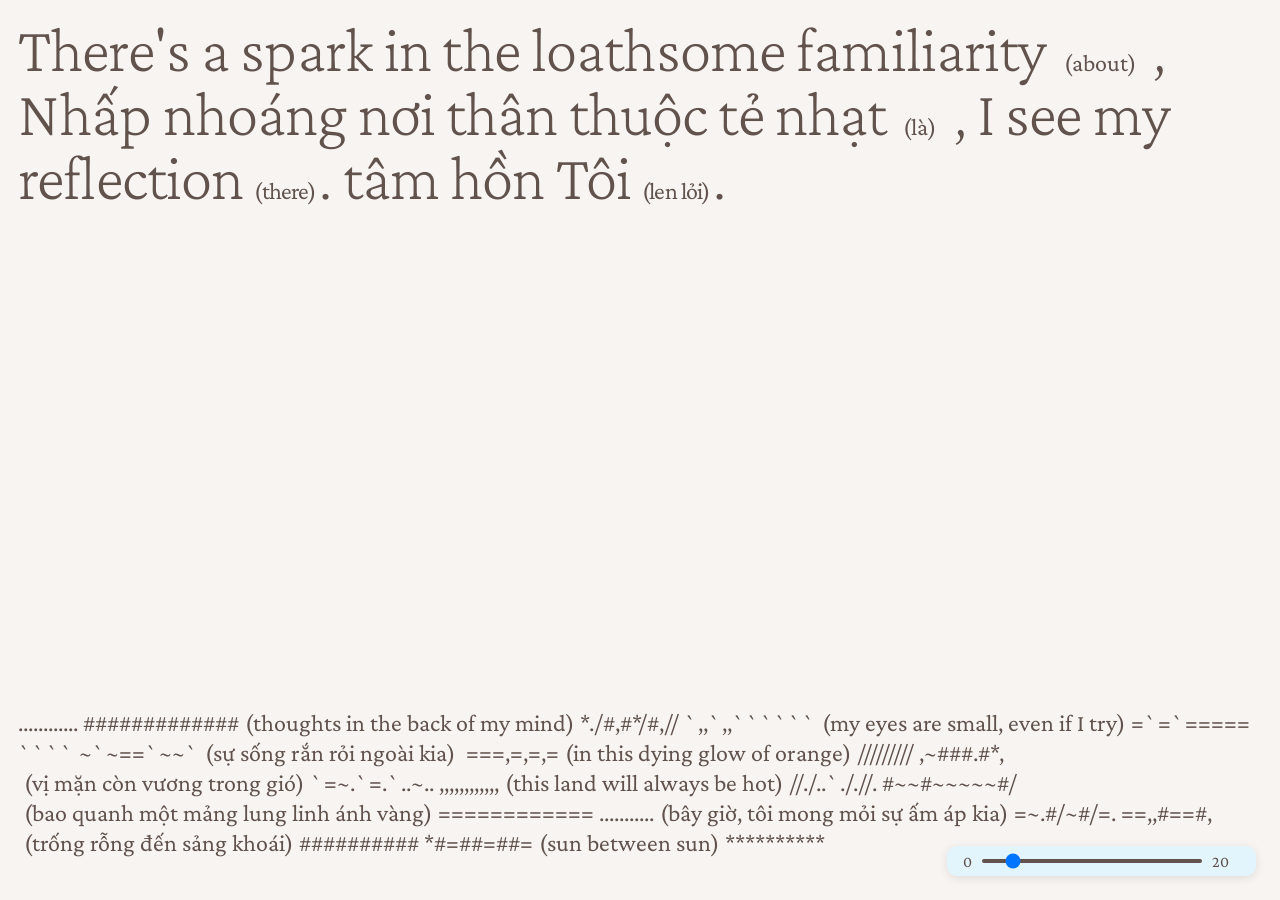
<file: index.html>
<!doctype html>
<html lang="en">
   
    <head>
        <meta charset="UTF-8" />
        <meta name="viewport" content="width=device-width, initial-scale=1.0" />

        <link rel="shortcut icon" type="image" href="image/me02.png" />
        <link rel="stylesheet" type="text/css" href="style.css" />
        <link rel="stylesheet" type="text/css" href="cursor.css" />
        <link rel="stylesheet" type="text/css" href="overlay.css" />

<link rel="preconnect" href="https://fonts.googleapis.com">
<link rel="preconnect" href="https://fonts.gstatic.com" crossorigin>
<link href="https://fonts.googleapis.com/css2?family=Crimson+Pro:ital,wght@0,200..900;1,200..900&display=swap" rel="stylesheet">

        <title>Familiarity: Things I Never Like About My Hometown</title>
    </head>

    <body>
        <!-- --------------------------Landing page-------------------------- -->
        <!-- --------------Title-------------- -->

        <div class="header">
            <div class="title">
                <p>
                    There's a spark in the loathsome familiarity
                    <button onclick="on()">(about)</button> 
                    ,
                    Nhấp nhoáng nơi thân thuộc tẻ nhạt
                    <button onclick="on()">(là)</button> 
                    , I see my reflection
                    <a
                        href="https://maps.app.goo.gl/82Ngcbv8Ny59r9fe7"
                        onclick="window.open(this.href, 'mapPopup', 'toolbar=no,location=no,status=no,menubar=no,scrollbars=yes,resizable=yes,width=400,height=400'); return false;"
                    >
                        (there)
                    </a>
                    . tâm hồn Tôi
                    <a
                        href="https://maps.app.goo.gl/82Ngcbv8Ny59r9fe7"
                        onclick="window.open(this.href, 'mapPopup', 'toolbar=no,location=no,status=no,menubar=no,scrollbars=yes,resizable=yes,width=400,height=400'); return false;"
                    >
                        (len lỏi)
                    </a>
                    .
                </p>
            </div>
        </div>
        
        <!-- --------------Main Content Section - new layout 250530-------------- -->
        <div class="main">
                <p>
                    ~~~~~~~~~~<button onclick="on1()">(in this dying glow of orange)</button>~~~~~~~~~~
                    ~~~~~~~~~~<button onclick="on2()">(sự sống rắn rỏi ngoài kia)</button>~~~~~~~~~~
                    ~~~~~~~~~~<button onclick="on3()">(sun between sun)</button>~~~~~~~~~~
                    ~~~~~~~~~~<button onclick="on4()">(vị mặn còn vương trong gió)</button>~~~~~~~~~~
                    ~~~~~~~~~~<button onclick="on5()">(thoughts in the back of my mind)</button>~~~~~~~~~~
                    ~~~~~~~~~~<button onclick="on6()">(trống rỗng đến sảng khoái)</button>~~~~~~~~~~
                    ~~~~~~~~~~<button onclick="on7()">(this land will always be hot)</button>~~~~~~~~~~
                    ~~~~~~~~~~<button onclick="on8()">(bây giờ, tôi mong mỏi sự ấm áp kia)</button>~~~~~~~~~~
                    ~~~~~~~~~~<button onclick="on9()">(my eyes are small, even if I try)</button>~~~~~~~~~~
                    ~~~~~~~~~~<button onclick="on10()">(bao quanh một mảng lung linh ánh vàng)</button>~~~~~~~~~~
                </p>    
        </div>


        <!-- --------------------------Overlay-------------------------- -->

        <!-- --------------Project Blurb-------------- --><!-- --------------Modal-------------- -->
        <div class="about">
            <button id="close" onclick="off()">
                    (X)</button>
            <div id="info">
                <p>
                    Things that I am so familiar with yet so bored of.<br />
                    Things that I often overlook despite their visibility.<br />
                    Things that are mundane yet warm my soul.
                    <br />...<br /><br />
                    Familiarity: Things I Never Like About My Hometown shelters my profound reflections on the land of my birth and upbringing–a peaceful, leisurely coastal city in Southern Vietnam. This publication intertwines footage of my hometown, writings and languages, crafting a rich tapestry of poetic interpretations that are imprinted with my personal perspective. The poetic narrative and visual imagery aim to evoke a sense of longing and belonging, and how my existence grows in this paradox, whilst also critiquing the flaws and banalities of my homeland. 
                    <br/><br/>
                    Through sensory translations, my project ensures that visitors are provided with various options to explore the theme of personal subjectivity where linguistic nuances await to be explored. In the end, I hope to challenge the conventional perceptions on the often-overlooked charms and provoke introspection about human relationship with their place of origin.
                </p>
            </div>
        </div>

<!-- ASCII separator width slider (bottom-right) -->
        <div class="ascii-slider" id="asciiSliderContainer">
            <label for="separatorWidth">0</label>
            <input id="separatorWidth" type="range" min="10" max="100" value="20" />
            <span id="separatorWidthValue">20</span>
        </div>

<!-- --------------Customized Cursor-------------- -->
        <div class="cursor">
            <div><img src="image/me02.png" /></div>
        </div>
       
    </body>
</html>

<!-- --------------Customized Cursor-------------- -->
<!-- <script type="text/javascript" src="cursor.js"></script> -->
<!-- --------------Blurb Popup-------------- -->
<script type="text/javascript" src="about.js"></script>
<!-- <script type="text/javascript" src="video01.js"></script> -->
<script type="text/javascript" src="overlay.js"></script>
<script type="text/javascript" src="random.js"></script>
<script type="text/javascript" src="audio.js"></script>
<!-- <script type="text/javascript" src="soundscape.js"></script> -->
</file>
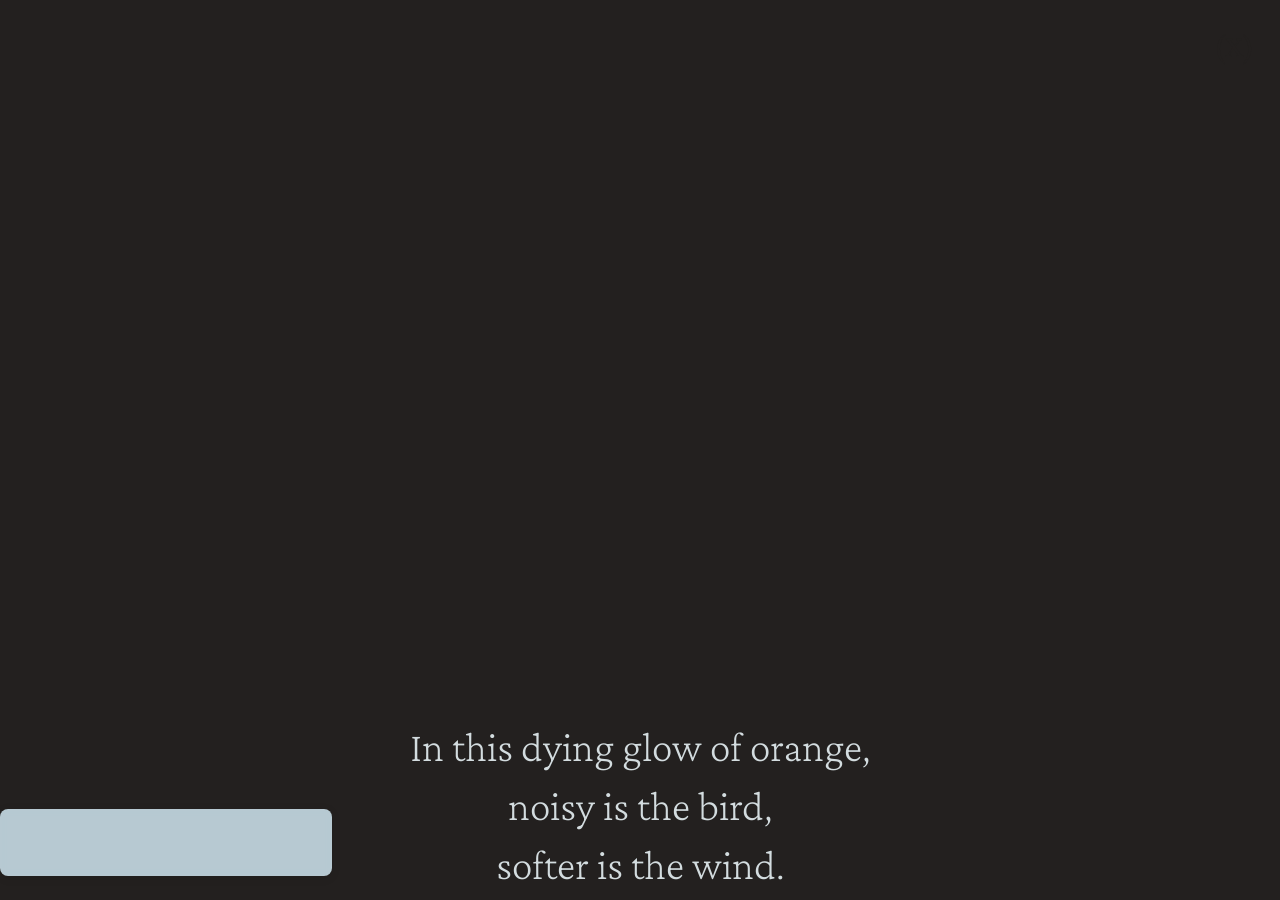
<file: page1.html>
<!doctype html>
<html lang="en">
  <head>
    <meta charset="UTF-8" />
    <meta name="viewport" content="width=device-width, initial-scale=1.0" />
    <title>Page 1 — Familiarity</title>
    <link rel="stylesheet" href="style.css" />
    <link rel="stylesheet" href="overlay.css" />
    <link rel="preconnect" href="https://fonts.googleapis.com">
    <link rel="preconnect" href="https://fonts.gstatic.com" crossorigin>
    <link href="https://fonts.googleapis.com/css2?family=Crimson+Pro:ital,wght@0,200..900;1,200..900&display=swap" rel="stylesheet">
    <style>
      html, body {
        font-family: 'Crimson Pro', serif;
      }
    </style>
  </head>
  <body>
    <div class="page page1" id="page1">
      <button class="close-btn-overlay" onclick="window.close()">(X)</button>
      <video autoplay loop autoplay muted>
        <source src="video/eng01.mp4" type="video/mp4" />
        Your browser does not support HTML5 video.
      </video>
      
      <!-- <div class="nav">
        <button id="listen01" onclick="playAudio('audio01')">(listen)</button>
      </div> -->
      <div class="page-text">
        <p>
          In this dying glow of orange,<br>
          noisy is the bird,<br>
          softer is the wind.<br>
          Silent I get, with the waves.<br>
          If the ocean in my eyeballs is the limit of this land,<br>
          I will bury my soul here, with all willingness,<br>
          only the soul of rotten vulnerability.<br>
          The rest will stay<br>
          with its body,<br>
          so that the land has me partly<br>
          and I am still a mighty existence out there.
        </p>
      </div>
      <audio id="audio01" controls>
        <source src="audio/eng01.mp3" /> (listen)
      </audio>
    </div>

    <script src="audio.js"></script>
  </body>
</html>
</file>
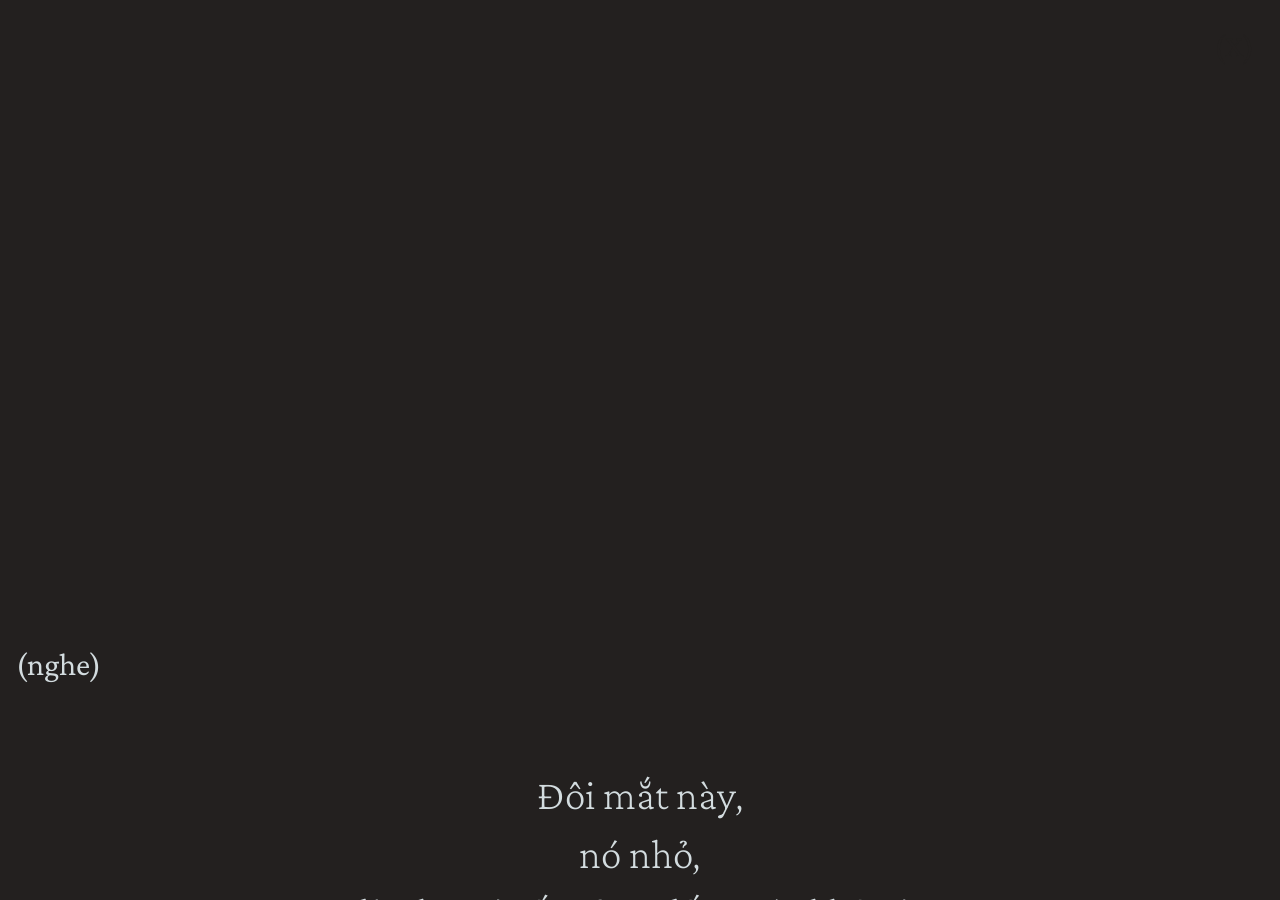
<file: page10.html>
<!doctype html>
<html lang="en">
  <head>
    <meta charset="UTF-8" />
    <meta name="viewport" content="width=device-width, initial-scale=1.0" />
    <title>Page 10 — Familiarity</title>
    <link rel="stylesheet" href="style.css" />
    <link rel="stylesheet" href="overlay.css" />
    <link rel="preconnect" href="https://fonts.googleapis.com">
    <link rel="preconnect" href="https://fonts.gstatic.com" crossorigin>
    <link href="https://fonts.googleapis.com/css2?family=Crimson+Pro:ital,wght@0,200..900;1,200..900&display=swap" rel="stylesheet">
    <style>
      html, body {
        font-family: 'Crimson Pro', serif;
      }
    </style>
  </head>
  <body>
    <div class="page page10" id="page10">
      <button class="close-btn-overlay" onclick="window.close()">(X)</button>
      <video autoplay loop muted>
        <source src="video/vie05.mp4" type="video/mp4" />
        Your browser does not support HTML5 video.
      </video>
      <div class="nav">
        <button id="listen10" onclick="playAudio('audio10')">(nghe)</button>
      </div>
      <div class="page-text">
        <p>
          Đôi mắt này,<br>
          nó nhỏ,<br>
          dù cho có cố mở to đến mức khô rát.<br>
          Trên kia<br>
          vẫn là một dải màu xanh.<br>
          Nó vươn đến bên rìa rồi dội ngược lại vào trong,<br>
          và bao quanh một mảng lung linh ánh vàng.
        </p>
      </div>
    </div>
    <audio id="audio10" controls>
      <source src="audio/vie05.mp3" />
    </audio>
    <script src="audio.js"></script>
  </body>
</html>
</file>
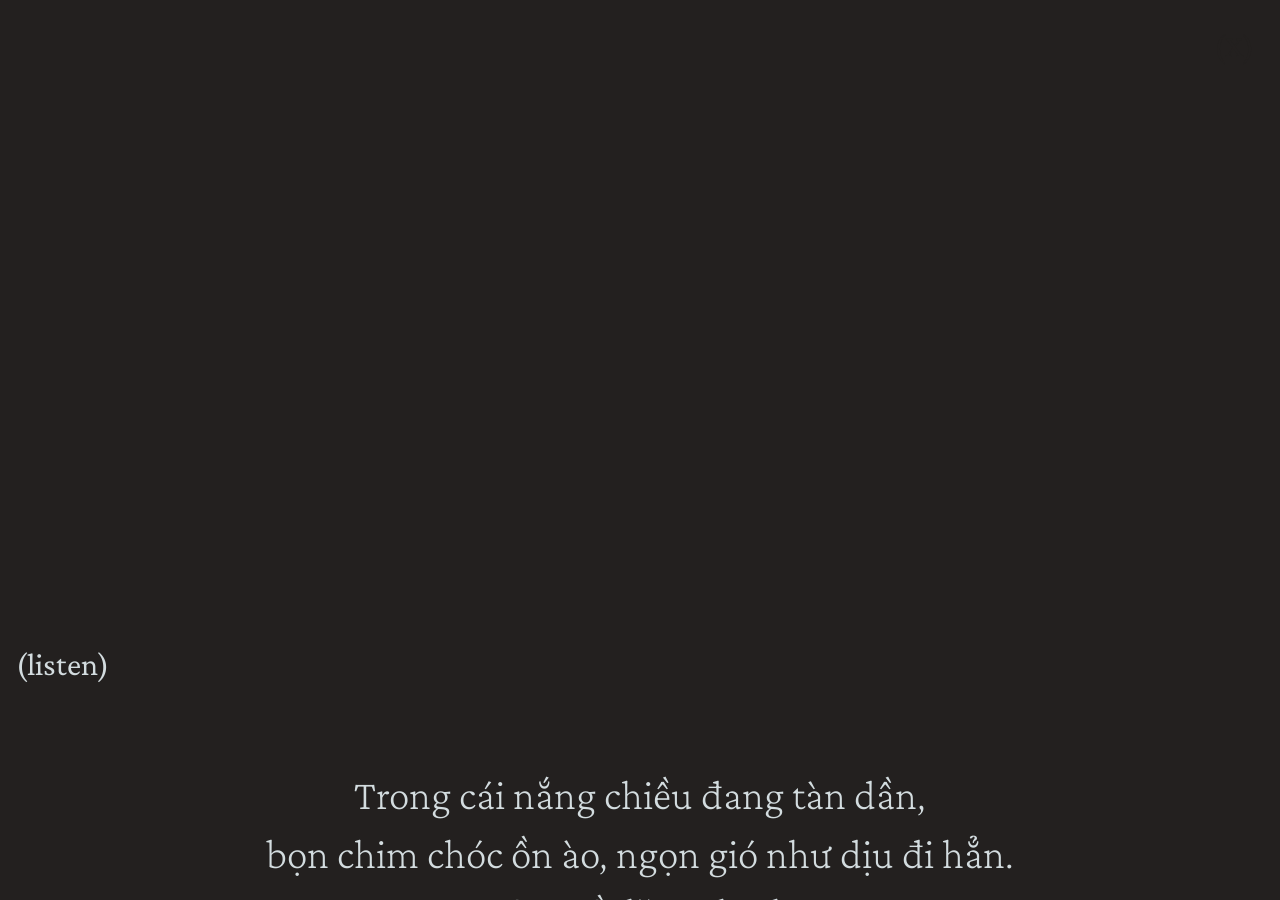
<file: page2.html>
<!doctype html>
<html lang="en">
  <head>
    <meta charset="UTF-8" />
    <meta name="viewport" content="width=device-width, initial-scale=1.0" />
    <title>Page 2 — Familiarity</title>
    <link rel="stylesheet" href="style.css" />
    <link rel="stylesheet" href="overlay.css" />
    <link rel="preconnect" href="https://fonts.googleapis.com">
    <link rel="preconnect" href="https://fonts.gstatic.com" crossorigin>
    <link href="https://fonts.googleapis.com/css2?family=Crimson+Pro:ital,wght@0,200..900;1,200..900&display=swap" rel="stylesheet">
    <style>
      html, body {
        font-family: 'Crimson Pro', serif;
      }
    </style>
  </head>
  <body>
    <div class="page page2" id="page2">
      <button class="close-btn-overlay" onclick="window.close()">(X)</button>
      <video autoplay loop muted>
        <source src="video/eng02.mp4" type="video/mp4" />
        Your browser does not support HTML5 video.
      </video>
      <div class="nav">
        <button id="listen02" onclick="playAudio('audio02')">(listen)</button>
      </div>
      <div class="page-text">
        <p>
          Trong cái nắng chiều đang tàn dần,<br>
          bọn chim chóc ồn ào, ngọn gió như dịu đi hẳn.<br>
          Tôi ngồi lặng thinh<br>
          với những cơn sóng.<br>
          Nếu biển cả trước mắt là giới hạn của nơi này,<br>
          tôi chọn chôn cất tâm hồn mình ở đây,<br>
          chôn đi những mảnh mềm yếu đã mục nát,<br>
          với tất cả lòng nhiệt thành.<br>
          Phần còn lại vẫn gắn với cơ thể của nó.<br>
          Để mảnh đất này giữ riêng trong nó một phần của tôi,<br>
          còn tôi<br>
          vẫn là một sự sống rắn rỏi ngoài kia.
        </p>
      </div>
    </div>
    <audio id="audio02" controls>
      <source src="audio/eng02.mp3" />
    </audio>
    <script src="audio.js"></script>
  </body>
</html>
</file>
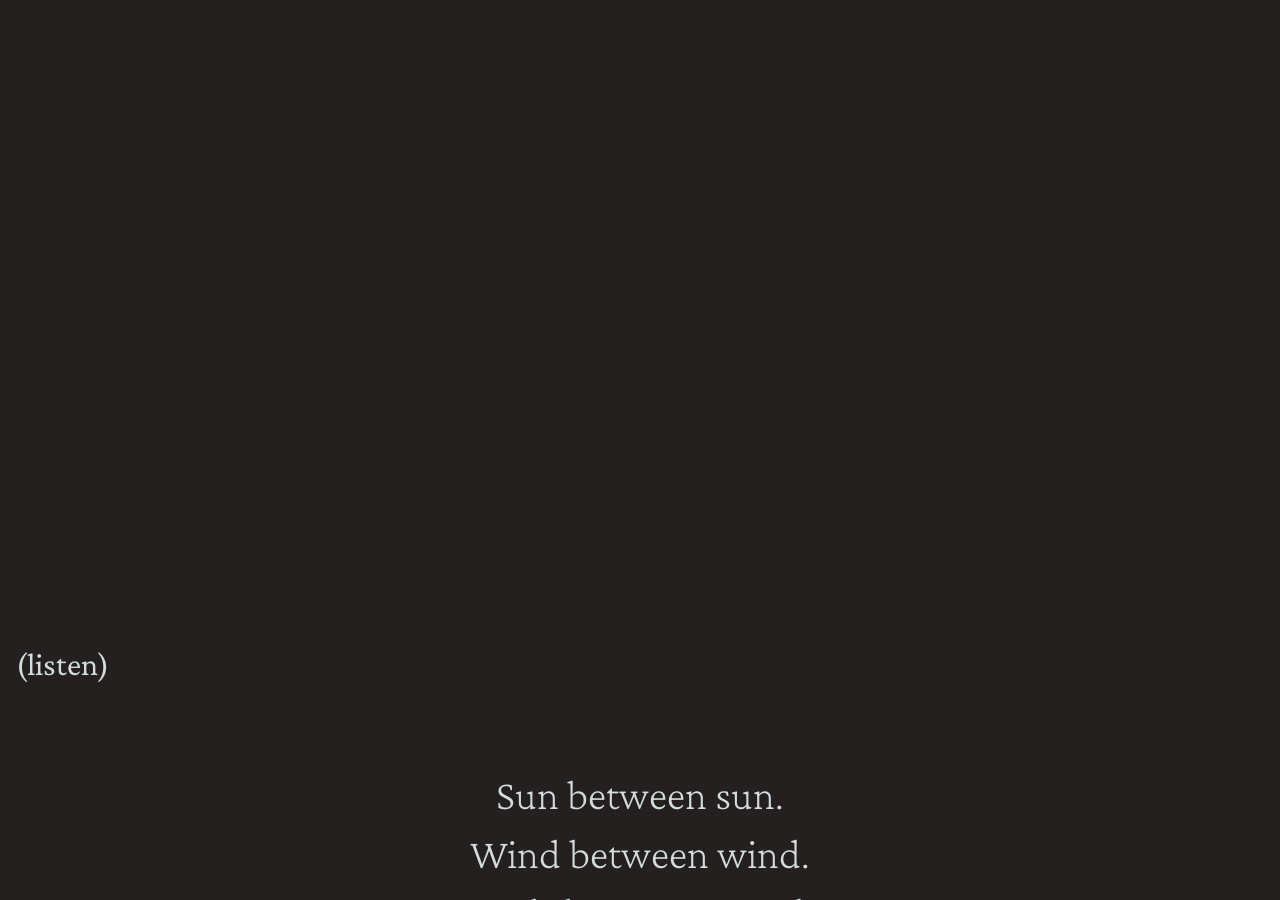
<file: page3.html>
<!doctype html>
<html lang="en">
  <head>
    <meta charset="UTF-8" />
    <meta name="viewport" content="width=device-width, initial-scale=1.0" />
    <title>Page 3 — Familiarity</title>
    <link rel="stylesheet" href="style.css" />
    <link rel="stylesheet" href="overlay.css" />
    <link rel="preconnect" href="https://fonts.googleapis.com">
    <link rel="preconnect" href="https://fonts.gstatic.com" crossorigin>
    <link href="https://fonts.googleapis.com/css2?family=Crimson+Pro:ital,wght@0,200..900;1,200..900&display=swap" rel="stylesheet">
    <style>
      html, body {
        font-family: 'Crimson Pro', serif;
      }
    </style>
  </head>
  <body>
    <div class="page page3" id="page3">
      <button class="close-btn-overlay" onclick="window.close()">(X)</button>
      <video autoplay loop muted>
        <source src="video/eng03.mp4" type="video/mp4" />
        Your browser does not support HTML5 video.
      </video>
      <div class="nav">
        <button id="listen03" onclick="playAudio('audio03')">(listen)</button>
      </div>
      <div class="page-text">
        <p>
          Sun between sun.<br>
          Wind between wind.<br>
          Words between people.<br>
          Even stickiness on my skin.<br>
          My words between nowhere.<br>
          (Where do my words belong to?)<br>
          A place in salty air.<br>
        </p>
      </div>
    </div>
    <audio id="audio03" controls>
      <source src="audio/eng03.mp3" />
    </audio>
    <script src="audio.js"></script>
  </body>
</html>
</file>
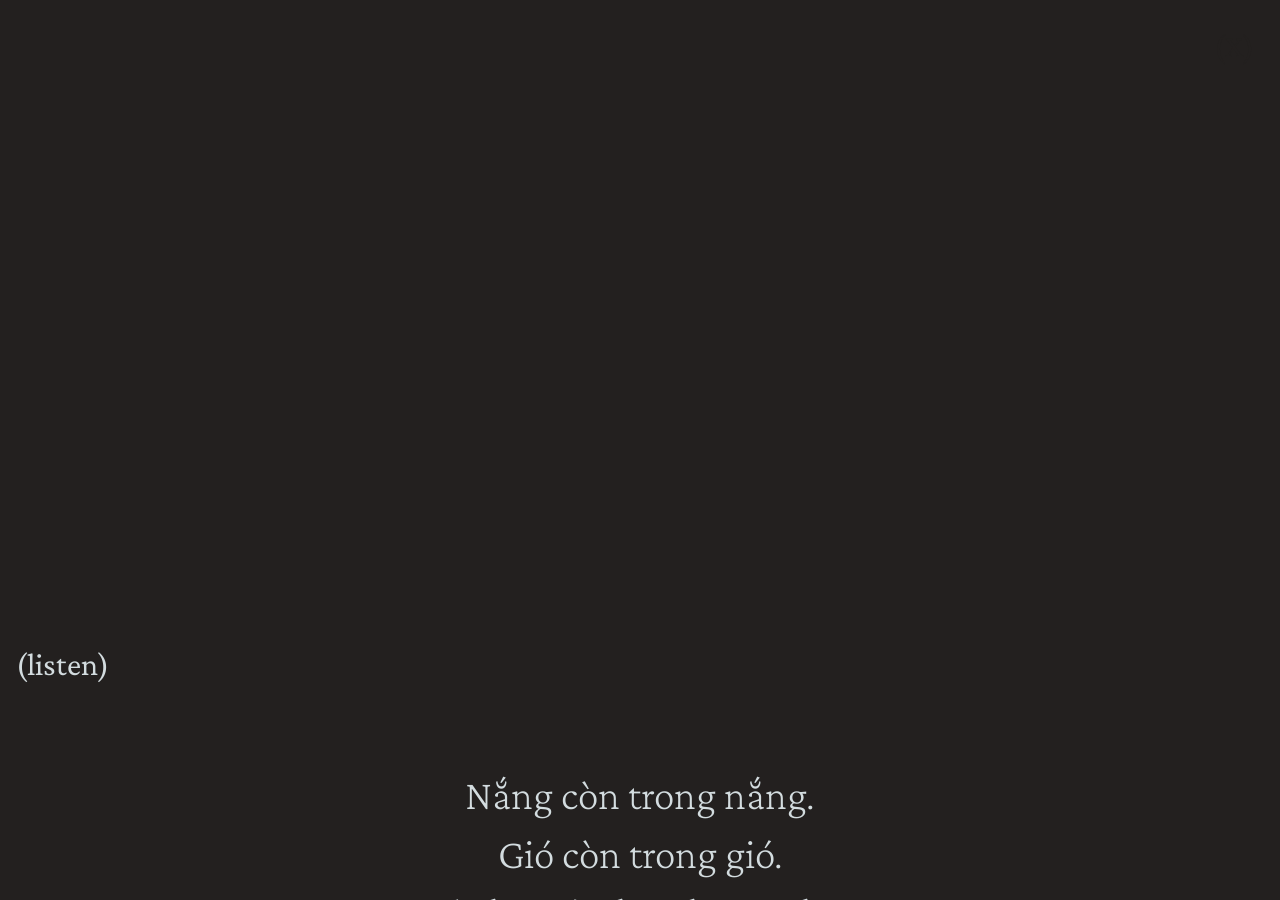
<file: page4.html>
<!doctype html>
<html lang="en">
  <head>
    <meta charset="UTF-8" />
    <meta name="viewport" content="width=device-width, initial-scale=1.0" />
    <title>Page 4 — Familiarity</title>
    <link rel="stylesheet" href="style.css" />
    <link rel="stylesheet" href="overlay.css" />
    <link rel="preconnect" href="https://fonts.googleapis.com">
    <link rel="preconnect" href="https://fonts.gstatic.com" crossorigin>
    <link href="https://fonts.googleapis.com/css2?family=Crimson+Pro:ital,wght@0,200..900;1,200..900&display=swap" rel="stylesheet">
    <style>
      html, body {
        font-family: 'Crimson Pro', serif;
      }
    </style>
  </head>
  <body>
    <div class="page page4" id="page4">
      <button class="close-btn-overlay" onclick="window.close()">(X)</button>
      <video autoplay loop muted>
        <source src="video/eng04.mp4" type="video/mp4" />
        Your browser does not support HTML5 video.
      </video>
      <div class="nav">
        <button id="listen04" onclick="playAudio('audio04')">(listen)</button>
      </div>
      <div class="page-text">
        <p>
          Nắng còn trong nắng.<br>
          Gió còn trong gió.<br>
          Lời họ nói cho nhau nghe.<br>
          Cả sự nhớp nháp trên làn da.<br>
          Lời tôi nói có ai nghe.<br>
          Thoáng nếm được vị mặn còn vương trong gió.<br>
        </p>
      </div>
    </div>
    <audio id="audio04" controls>
      <source src="audio/eng04.mp3" />
    </audio>
    <script src="audio.js"></script>
  </body>
</html>
</file>
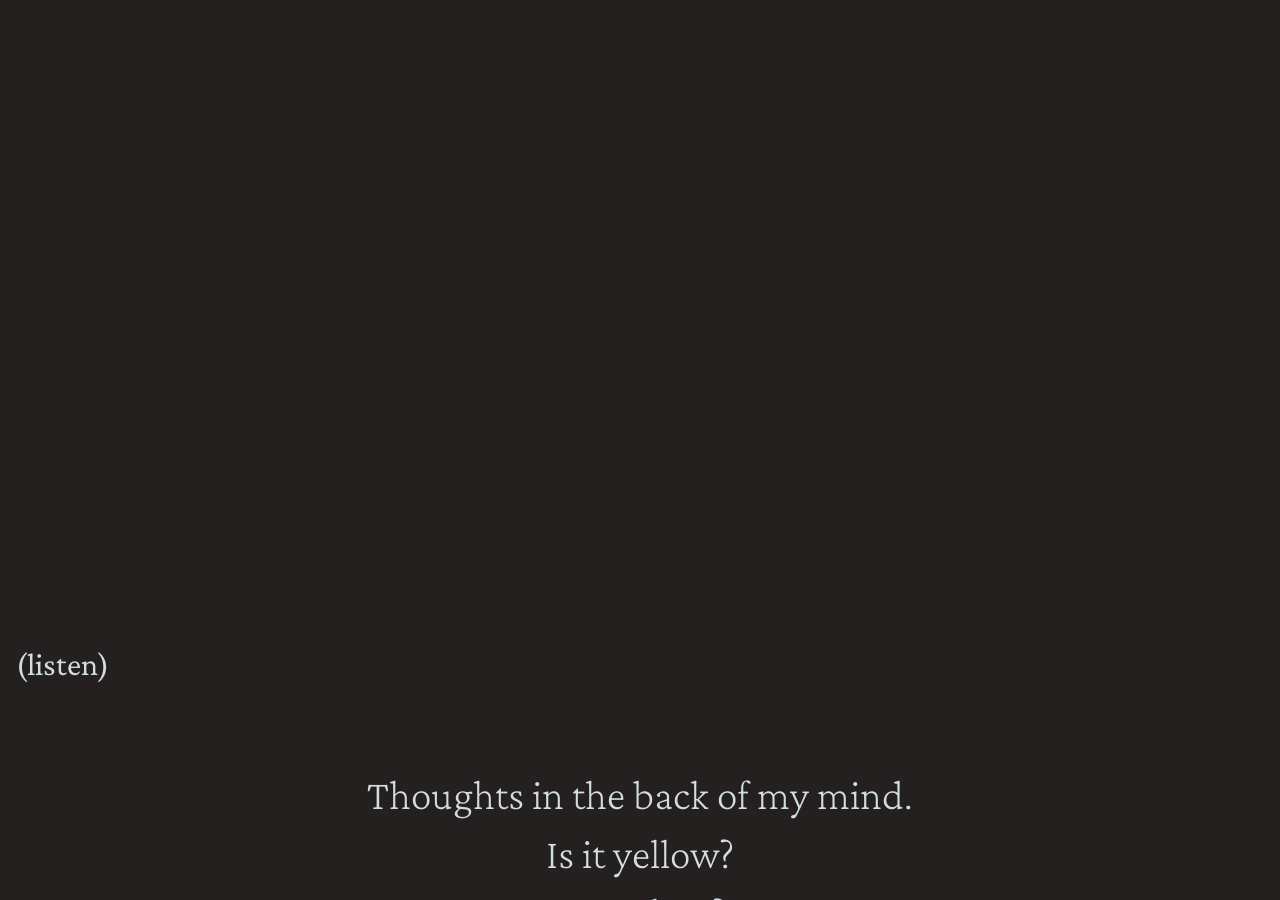
<file: page5.html>
<!doctype html>
<html lang="en">
  <head>
    <meta charset="UTF-8" />
    <meta name="viewport" content="width=device-width, initial-scale=1.0" />
    <title>Page 5 — Familiarity</title>
    <link rel="stylesheet" href="style.css" />
    <link rel="stylesheet" href="overlay.css" />
    <link rel="preconnect" href="https://fonts.googleapis.com">
    <link rel="preconnect" href="https://fonts.gstatic.com" crossorigin>
    <link href="https://fonts.googleapis.com/css2?family=Crimson+Pro:ital,wght@0,200..900;1,200..900&display=swap" rel="stylesheet">
    <style>
      html, body {
        font-family: 'Crimson Pro', serif;
      }
    </style>
  </head>
  <body>
    <div class="page page5" id="page5">
      <button class="close-btn-overlay" onclick="window.close()">(X)</button>
      <video autoplay loop muted>
        <source src="video/eng05.mp4" type="video/mp4" />
        Your browser does not support HTML5 video.
      </video>
      <div class="nav">
        <button id="listen05" onclick="playAudio('audio05')">(listen)</button>
      </div>
      <div class="page-text">
        <p>
          Thoughts in the back of my mind.<br>
          Is it yellow?<br>
          Is it white?<br>
          Shouldn’t it be blue?<br>
          A powder blue…<br>
          Is it the opening?<br>
          Is it ending itself?<br>
          Are they coming home or leaving it?<br>
          I seek no answer.<br>
          I seek nothing now.<br>
          A pleasant emptiness.<br>
        </p>
      </div>
    </div>
    <audio id="audio05" controls>
      <source src="audio/eng05.mp3" />
    </audio>
    <script src="audio.js"></script>
  </body>
</html>
</file>
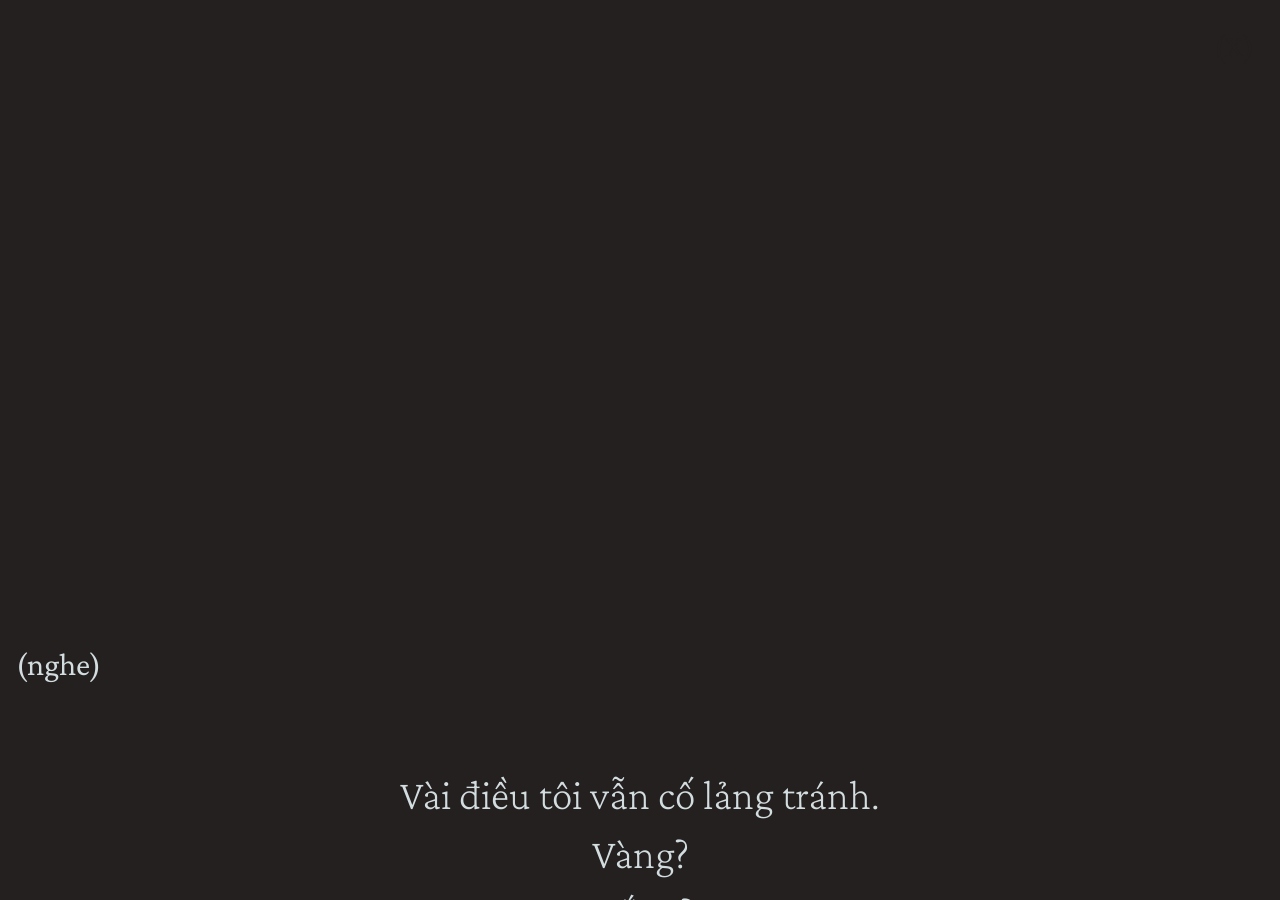
<file: page6.html>
<!doctype html>
<html lang="en">
  <head>
    <meta charset="UTF-8" />
    <meta name="viewport" content="width=device-width, initial-scale=1.0" />
    <title>Page 6 — Familiarity</title>
    <link rel="stylesheet" href="style.css" />
    <link rel="stylesheet" href="overlay.css" />
    <link rel="preconnect" href="https://fonts.googleapis.com">
    <link rel="preconnect" href="https://fonts.gstatic.com" crossorigin>
    <link href="https://fonts.googleapis.com/css2?family=Crimson+Pro:ital,wght@0,200..900;1,200..900&display=swap" rel="stylesheet">
    <style>
      html, body {
        font-family: 'Crimson Pro', serif;
      }
    </style>
  </head>
  <body>
    <div class="page page6" id="page6">
      <button class="close-btn-overlay" onclick="window.close()">(X)</button>
      <video autoplay loop muted>
        <source src="video/vie01.mp4" type="video/mp4" />
        Your browser does not support HTML5 video.
      </video>
      <div class="nav">
        <button id="listen06" onclick="playAudio('audio06')">(nghe)</button>
      </div>
      <div class="page-text">
        <p>
          Vài điều tôi vẫn cố lảng tránh.<br>
          Vàng?<br>
          Trắng?<br>
          Xanh da trời?<br>
          Một màu xanh dịu mắt thì tốt biết mấy…<br>
          Chỉ vừa bắt đầu hay đang kết thúc?<br>
          Họ đang trở về hay sắp rời đi? Câu trả lời có vẻ không cần thiết.<br>
          Không gì<br>
          cần thiết vào lúc này.<br>
          Trống rỗng đến sảng khoái.<br>
        </p>
      </div>
    </div>
    <audio id="audio06" controls>
      <source src="audio/vie01.mp3" />
    </audio>
    <script src="audio.js"></script>
  </body>
</html>
</file>
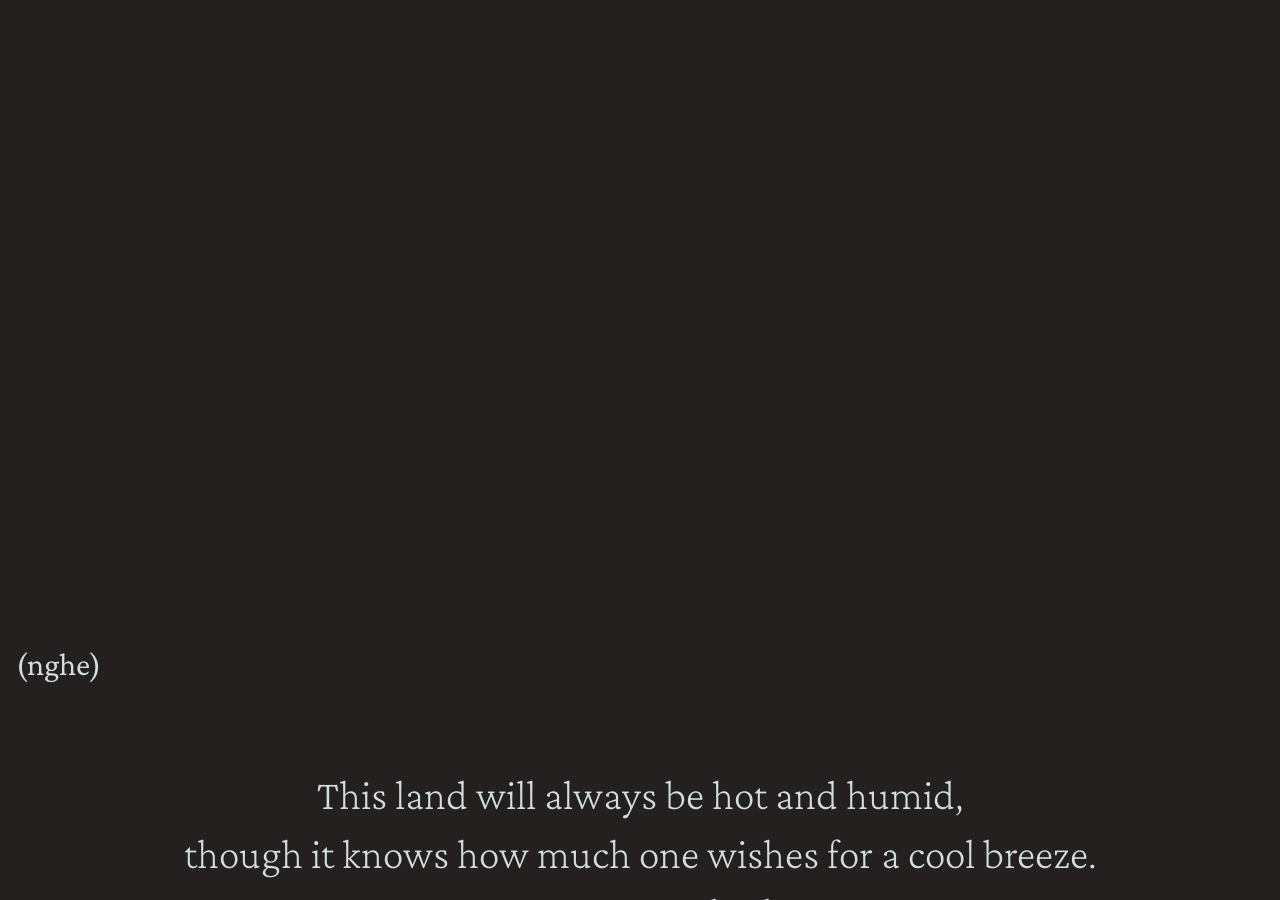
<file: page7.html>
<!doctype html>
<html lang="en">
  <head>
    <meta charset="UTF-8" />
    <meta name="viewport" content="width=device-width, initial-scale=1.0" />
    <title>Page 7 — Familiarity</title>
    <link rel="stylesheet" href="style.css" />
    <link rel="stylesheet" href="overlay.css" />
    <link rel="preconnect" href="https://fonts.googleapis.com">
    <link rel="preconnect" href="https://fonts.gstatic.com" crossorigin>
    <link href="https://fonts.googleapis.com/css2?family=Crimson+Pro:ital,wght@0,200..900;1,200..900&display=swap" rel="stylesheet">
    <style>
      html, body {
        font-family: 'Crimson Pro', serif;
      }
    </style>
  </head>
  <body>
    <div class="page page7" id="page7">
      <button class="close-btn-overlay" onclick="window.close()">(X)</button>
      <video autoplay loop muted>
        <source src="video/vie02.mp4" type="video/mp4" />
        Your browser does not support HTML5 video.
      </video>
      <div class="nav">
        <button id="listen07" onclick="playAudio('audio07')">(nghe)</button>
      </div>
      <div class="page-text">
        <p>
          This land will always be hot and humid,<br>
          though it knows how much one wishes for a cool breeze.<br>
          It grew in my body<br>
          that out of this heat comes refreshment,<br>
          out of refreshment comes completeness; so I called for freezing air.<br>
          But floating,<br>
          my words.<br>
          Frozen,<br>
          I said.<br>
          For warmness,<br>
          now<br>
          I long...<br>
        </p>
      </div>
    </div>
    <audio id="audio07" controls>
      <source src="audio/vie02.mp3" />
    </audio>
    <script src="audio.js"></script>
  </body>
</html>
</file>
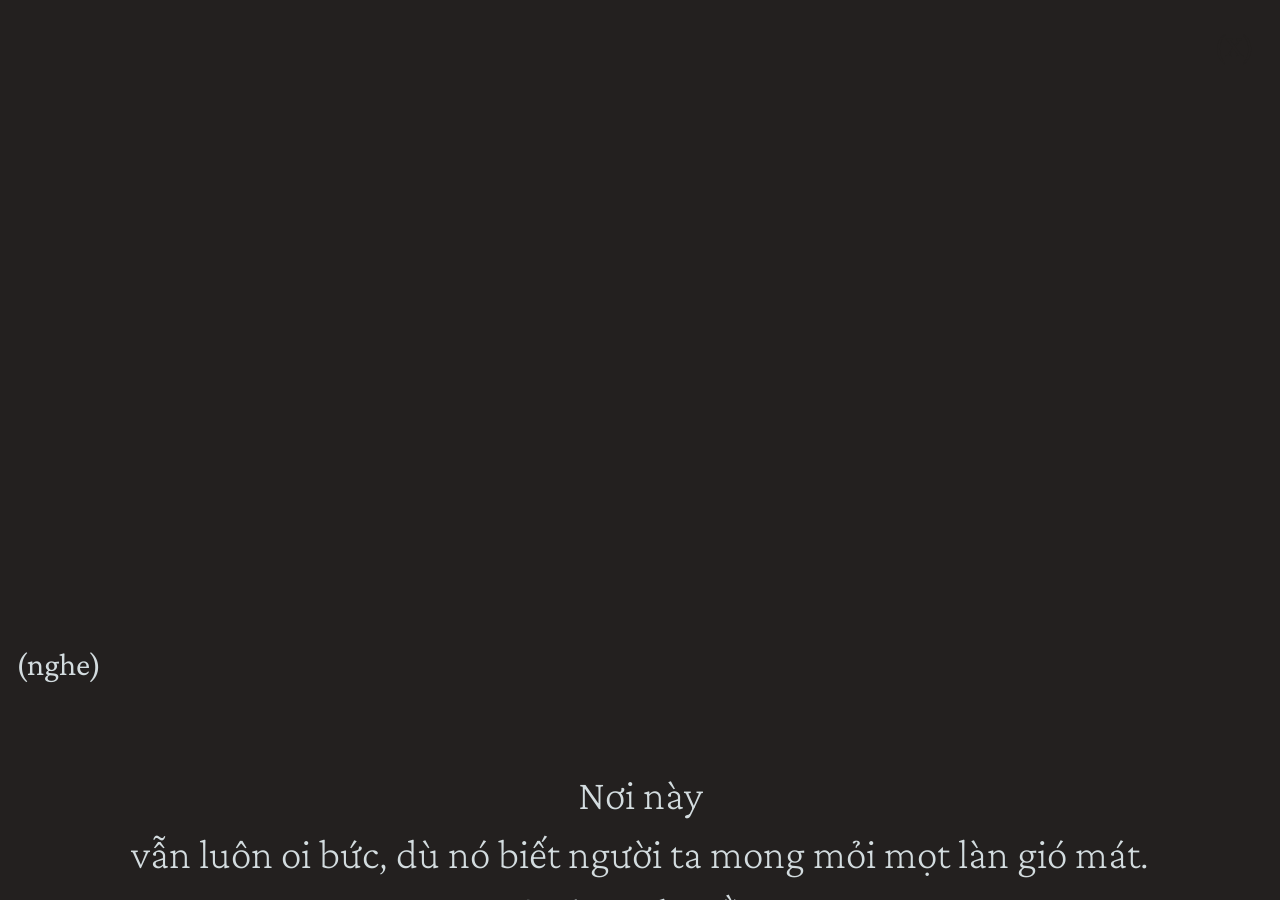
<file: page8.html>
<!doctype html>
<html lang="en">
  <head>
    <meta charset="UTF-8" />
    <meta name="viewport" content="width=device-width, initial-scale=1.0" />
    <title>Page 8 — Familiarity</title>
    <link rel="stylesheet" href="style.css" />
    <link rel="stylesheet" href="overlay.css" />
    <link rel="preconnect" href="https://fonts.googleapis.com">
    <link rel="preconnect" href="https://fonts.gstatic.com" crossorigin>
    <link href="https://fonts.googleapis.com/css2?family=Crimson+Pro:ital,wght@0,200..900;1,200..900&display=swap" rel="stylesheet">
    <style>
      html, body {
        font-family: 'Crimson Pro', serif;
      }
    </style>
  </head>
  <body>
    <div class="page page8" id="page8">
      <button class="close-btn-overlay" onclick="window.close()">(X)</button>
      <video autoplay loop muted>
        <source src="video/vie03.mp4" type="video/mp4" />
        Your browser does not support HTML5 video.
      </video>
      <div class="nav">
        <button id="listen08" onclick="playAudio('audio08')">(nghe)</button>
      </div>
      <div class="page-text">
        <p>
          Nơi này<br>
          vẫn luôn oi bức, dù nó biết người ta mong mỏi mọt làn gió mát.<br>
          Tôi từng cho rằng<br>
          thoát khỏi cái nóng bức này sẽ thấy sảng khoái, và sự sảng khoái sẽ khiến tôi mãn nguyện;<br>
          nên tôi luôn khao khát một luồng khí lạnh.<br>
          Nhưng trôi dạt đâu mất,<br>
          lời tôi.<br>
          Nghẹn ngào nói không nên lời.<br>
          Bây giờ,<br>
          tôi mong mỏi sự ấm áp kia.
        </p>
      </div>
    </div>
    <audio id="audio08" controls>
      <source src="audio/vie03.mp3" />
    </audio>
    <script src="audio.js"></script>
  </body>
</html>
</file>
<file: style.css>
/*--------------------Font family defining--------------------*/
.crimson-pro {
  font-family: "Crimson Pro", serif;
  font-optical-sizing: auto;
  /* font-weight: 200; */
  font-style: normal;
/* <weight>: Use a value from 200 to 900
<uniquifier>: Use a unique and descriptive class name */
}
html {
    font-family: "Crimson Pro", serif;
    font-optical-sizing: auto;
    /* font-weight: 200; */
    font-style: normal;
    background-color: rgb(247, 244, 241);
    color: rgb(97, 82, 76);
    overflow: auto;

}
/*----------------------------Homepage Setting----------------------------*/
body {
    /* cursor: none; */
    width: 100%;
    height: auto;
    border: none;
    margin: 0;
    
}
body img {
  top: 0;
  left: 0
}


/*--------------------Title on top-right corner--------------------*/
.header p {
    font-size: 64px;
    line-height: 1;
    font-weight: 200;
    letter-spacing: -0.025ch;

    position: fixed;
    padding: 2vh;
    margin: 0;
    width: auto;
    top: 0;
    left: 0;
    z-index: 8;
    text-align: left;
}

/*--------------------Blurb | Overlay--------------------*/
.about {
    display: none;

    position: fixed;
    background-image: url(image/paper.jpeg);
    background-size: 100% 100%;
    background-repeat: no-repeat;
    background-color: rgba(220, 244, 255, 0.6);
    backdrop-filter: blur(6px);
    background-blend-mode: lighten;
    box-shadow: 0 2px 10px rgba(0, 0, 0, 0.1);

    width: 35%;
    height: 70vh;
    /* max-height: 90vh; */
    padding: 0;
    margin-top: 20px;
    margin-right: 20px;
    top: 0;
    right: 0;
    border-radius: 8px;

    align-items: center;
    z-index: 10;
    overflow-y: scroll;
    overflow-x: hidden;
    color: rgb(97, 82, 76);
    font-family: "Crimson Pro", serif;
    box-sizing: border-box;
}
.about p {
    /* font-style: italic; */
    /* font-weight: 100; */
    padding: 15vh 5vh 5vh 5vh;
    margin: 0;
    font-size: 22px;
    line-height: 24px;
    font-weight: 400;
    text-align: center;
}

#close {
    padding: 5vh 5vh;
    margin: 0;
    font-size: 32px;
    line-height: 32px;
    font-weight: 400;
    text-align: right;

    position: fixed;
    right: 0;
    top: 0;
    color: rgb(97, 82, 76);
    border: none;
    cursor: pointer;
}

.about::-webkit-scrollbar {
    display: none;
}

#soundscape p {
    float: left;
    width: auto;
    text-align: left;
}
 



/* #info::-webkit-scrollbar {
    display: none;
} */
#soundscape img {
    width: 30px;
    height: auto;
    padding-right: 5px;
}
#volume-container {
    display: flex;
    align-items: center;
    width: 160px; /* Adjust width as needed */
    padding-left: 20vh;
    padding-top: 1vh;
}
/* volumn bar for soundscape */
#volume-bar {
    -webkit-appearance: none; /* Remove default slider styles */
    width: 100%;
    height: 5px; /* Adjust height as needed */
    border-radius: 5px;
    background: black; /* Gradient for visual effect */
    cursor: pointer;
}

#volume-bar::-webkit-slider-thumb {
    -webkit-appearance: none; /* Remove default thumb styles */
    width: 30px;
    height: 18px;
    background: white; /* Thumb color */
    /* border-radius: 50%; */
    cursor: pointer;
    background-image: url(image/logo.png);
    background-size: 100% auto;
    background-repeat: none;
}

#volume-indicator {
    width: 0; /* Initial width is 0% */
    height: 5px; /* Same height as slider */
    background: black; /* Same color as thumb */
    display: none;
}


/*--------------------Main----------------*/
.main {
    font-size: 24px;
    line-height: 28px;
    font-weight: 400;
    /* letter-spacing: 1%; */

    display: flex;
    padding: 2vh;
    margin: 0;
    border: none;

    position: fixed;
    bottom: 0;
    left: 0;
    align-items: center;
    align-content: justify;

    overflow-wrap: break-word;
    word-wrap: break-word;
    /* Prevents overly long unbroken words (like URLs) from overflowing */
    word-break: break-all;
    hyphens: none;
    
}

.main-separator {
    font: inherit;
    color: inherit;
    letter-spacing: inherit;
    line-height: inherit;
    white-space: normal;
}


/*--------------------ASCII Slider (bottom-right)--------------------*/
.ascii-slider {
    position: fixed;
    right: 1.5rem;
    bottom: 1.5rem;
    display: flex;
    align-items: center;
    gap: 0.5rem;
    background: rgba(220, 244, 255, 0.8);
    backdrop-filter: blur(3px);
    box-shadow: 0 2px 10px rgba(0, 0, 0, 0.1);

    padding: 0.4rem 1rem;
    border-radius: 10px;
    z-index: 12;

    font-size: 16px;
    font-family: "Crimson Pro", serif;
    outline: none;
    

}

.ascii-slider label {
    font-weight: 400;
    color: rgb(97,82,76);
}

.ascii-slider input[type="range"] {
    -webkit-appearance: none; /* Override default look */
    appearance: none;
    width: 220px;
    height: 4px;
    border-radius: 3px;
    background-color: rgb(97,82,76);
    outline: none;
}

.ascii-slider::-webkit-slider-thumb {
    -webkit-appearance: none; /* Override default look */
    /* appearance: none;  */
    width: 4px; /* Smaller slider handle width */
    height: 4px; /* Smaller slider handle height */
    /* background: rgb(220, 244, 255); */
    background-image: url(image/me.png);
    background-size: cover;
    background-repeat: no-repeat;
}

.ascii-slider #separatorWidthValue {
    min-width: 28px;
    text-align: left;
    color: rgb(97,82,76);
}

/*--------------------Styles for hyperlinks--------------------*/
li p:hover {
    text-shadow: 0 0 10px #f6ff08;
    /* background-image: url(image/grid2.png);
    background-size: 100%;
    background-repeat: repeat; */
}

/*disable button's style*/
button {
    border: none;
    margin: 0;

    font-size: 24px;
    line-height: 28px;
    font-weight: 200;
    letter-spacing: 1%;
    font-family: "Crimson Pro", serif;
    font-style: normal;
    font-weight: 400;
    color: rgb(97, 82, 76);

    background-color: Transparent;
    background-repeat: no-repeat;
    cursor: pointer;

    overflow-wrap: break-word;
    word-wrap: break-word;
    /* Prevents overly long unbroken words (like URLs) from overflowing */
    word-break: break-all;
    white-space: normal;
    hyphens: normal;

}
button:hover {
    text-shadow: 0 0 10px #f6ff08;
    /* background-image: url(image/grid2.png);
    background-size: 100%;
    background-repeat: repeat; */
}

a {
        font-weight: 400;
        letter-spacing: 1%;

        margin: 0;
        font-size: 24px;
        line-height: 28px;
        font-family: "Crimson Pro", serif;
        font-style: normal;
        text-decoration: none;
        color: rgb(97, 82, 76);
    padding: 0;
}
a:hover {
    text-shadow: 0 0 10px #f6ff08;
}

#close p:hover {
    text-shadow: 0 0 10px #f6ff08;
}

/*--------------------Settings for Responsiveness--------------------*/
@media (max-width: 1024px) {
    .header p {
        font-size: 58px;
    }

    .about {
        padding: 2vh 2vw;
        width: 85%;
        height: 80vh;
    }

    .about p {
        padding: 10vh 3vw 3vh 3vw;
    }

    a, button, .main p, .about p, .main-separator {
        font-size: 30px;
        line-height: 32px;
    }

    .main {
        padding-bottom: 6vh;
    }

    .ascii-slider {
        right: 50%;   
        transform: translateX(50%);
        padding: 0.8rem 1.2rem;
        border-radius: 16px;
        font-size: 24px;
    }

@media (max-width: 768px) {
    .header p {
        font-size: 36px;
        letter-spacing: -0.03ch;
    }

    .about {
        width: 100%;
        height: 100%;
    }

    .about p {
        padding: 12vh 4vw 4vh 4vw;
        font-size: 16px;
        line-height: 20px;
    }

    a, button, .main p, .main-separator {
        font-size: 24px;
        line-height: 21px;
    }

    .ascii-slider {
        right: 50%;   
        transform: translateX(50%);
        padding: 0.4rem 0.6rem;
        border-radius: 8px;
        font-size: 12px;
        bottom: 1rem;
    }

    .ascii-slider input[type="range"] {
        height: 3px;
    }
}
</file>
<file: cursor.css>
div.cursor img {
    visibility: hidden;
    position: absolute;
    top: 0px;
    left: 0px;
    width: 70px;
    height: 70px;
    z-index: 1000;
    pointer-events: none;
    transform: translate(-40%, -40%);
}
</file>
<file: overlay.css>
.crimson-pro {
  font-family: "Crimson Pro", serif;
  font-optical-sizing: auto;
  /* font-weight: 200; */
  font-style: normal;
/* <weight>: Use a value from 200 to 900
<uniquifier>: Use a unique and descriptive class name */
}

.nav button {
    border: none;
    margin: 0;
    font-family: "Crimson Pro", serif;
    font-size: 32px;
    line-height: 32px;
    letter-spacing: 1%;
    font-style: normal;
    background-color: transparent;
    color: rgb(211, 220, 223);
    padding: 0.5rem 1rem;
}

.nav button:hover {
    text-shadow: 0 0 10px #f6ff08;
}

.nav {
    display: flex;
    /* display: none; */
    align-items: center;
    gap: 2rem;
    background-color: none;
}

.page::-webkit-scrollbar {
    /* display: none; */
    width: 5px;
}
.page::-webkit-scrollbar-thumb {
    background-color: rgb(211, 220, 223);
    border-radius: 1.5px;
}

body > .page {
    display: block;
    width: 100%;
    height: 100vh;
    background-color: rgb(35, 32, 31);
    margin: 0;
    padding: 0;

}

.page {
    display: none;
    position: fixed;
    top: 50%;
    left: 50%;
    transform: translate(-50%, -50%);
    color: rgb(211, 220, 223);
    font-style: normal;
    z-index: 15;
    overflow-y: auto;
    box-sizing: border-box;
    /* backdrop-filter: blur(5px); */

}

.close-btn-overlay {
    display: none;

    position: absolute;
    top: 1rem;
    right: 1rem;
    background: none;
    border: none;
    font-size: 32px;
    color: rgb(35, 32, 31);
    z-index: 17;
    padding: 0;
    width: 60px;
    height: 60px;
    display: flex;
    align-items: center;
    justify-content: center;
    line-height: 1;
}

.close-btn-overlay:hover {
    text-shadow: 0 0 10px #f6ff08;
}

.page button {
    font-family: "Crimson Pro", serif;
    font-size: 32px;
    line-height: 32px;
    font-weight: 400;
    text-align: right;
}

.page-text {
    font-family: "Crimson Pro", serif;
    font-size: 42px;
    line-height: 1.4;
    font-weight: 200;
    font-style: normal;
    text-align: center;
    /* color: rgb(246, 243, 240); */
    padding: 4vh 4vw 4vh 4vw;
    width: 100%;
    box-sizing: border-box;
    cursor: auto;
}

video {
    width: 100%;
    height: auto;
    display: block;
    padding: 0;
    margin: 0;
    border: none;
}

audio::-webkit-media-controls-enclosure {
    display: none;
}

audio {
    appearance: none;
    position: sticky;
    right: 1.5rem;
    bottom: 1.5rem;
    display: flex;
    align-items: center;
    gap: 0.5rem;
    background: rgba(220, 244, 255, 0.8);
    backdrop-filter: blur(3px);
    box-shadow: 0 2px 10px rgba(0, 0, 0, 0.1);

    padding: 0.4rem 1rem;
    border-radius: 8px;
    z-index: 12;

    font-size: 16px;
    font-family: "Crimson Pro", serif;
    outline: none;
}

audio::-webkit-slider-thumb {
    -webkit-appearance: none;
    width: 4px;
    height: 4px;
    background-image: url(image/me.png);
    background-size: cover;
    background-repeat: no-repeat;
}
</file>
